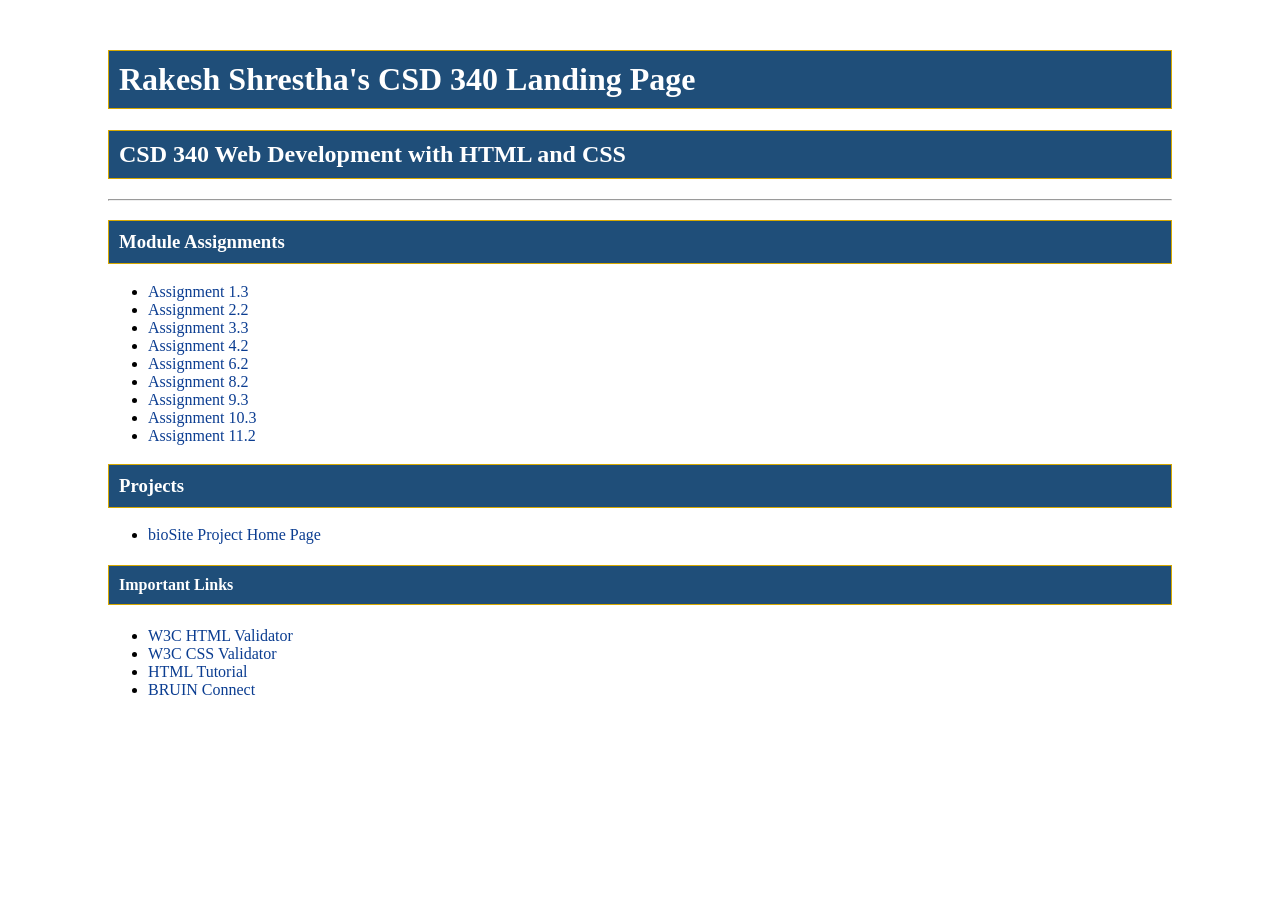
<file: index.html>
<!DOCTYPE html>
<html lang="en">
<head>
    <meta charset="UTF-8">
    <meta name="description" content="CSD 340 Landing Page">
    <meta name="keywords" content="HTML, CSS, GitHub Pages, Bellevue University">
    <meta name="author" content="Rakesh Shrestha">
    <meta name="viewport" content="width=device-width, initial-scale=1.0">
    <title>Rakesh Shrestha's CSD 340 Landing Page</title>
    <link rel="stylesheet" href="site.css">
</head>
<body>
    <div id="container">
        <h1>Rakesh Shrestha's CSD 340 Landing Page</h1>
        <h2>CSD 340 Web Development with HTML and CSS</h2>

        <hr>

        <h3>Module Assignments</h3>
        <ul>
            <li><a href="module-1/Shrestha_Mod1_3.html">Assignment 1.3</a></li>
            <li><a href="module-2/Shrestha_Mod2_2.html">Assignment 2.2</a></li>
            <li><a href="module-3/Shrestha_Mod3_3.html">Assignment 3.3</a></li>
            <li><a href="module-4/Shrestha_Mod4_2.html">Assignment 4.2</a></li>
            <li><a href="module-6/Shrestha_Mod6_2.html">Assignment 6.2</a></li>
            <li><a href="module-8/Shrestha_Mod8_2.html">Assignment 8.2</a></li>
            <li><a href="module-9/Shrestha_Mod9_3.html">Assignment 9.3</a></li>
            <li><a href="module-10/Shrestha_Mod10_3.html">Assignment 10.3</a></li>
            <li><a href="module-11/Shrestha_Mod11_2.html">Assignment 11.2</a></li>
        </ul>

        <h3>Projects</h3>
        <ul>
            <li><a href="https://rockyshrestha.github.io/bioSite/">bioSite Project Home Page</a></li>
        </ul>

        <h4>Important Links</h4>
        <ul>
            <li><a href="https://validator.w3.org/" target="_blank">W3C HTML Validator</a></li>
            <li><a href="http://jigsaw.w3.org/css-validator/" target="_blank">W3C CSS Validator</a></li>
            <li><a href="https://www.w3schools.com/html/" target="_blank">HTML Tutorial</a></li>
            <li><a href="https://bruinconnect.bellevue.edu/" target="_blank">BRUIN Connect</a></li>
        </ul>
    </div>
</body>
</html>
</file>
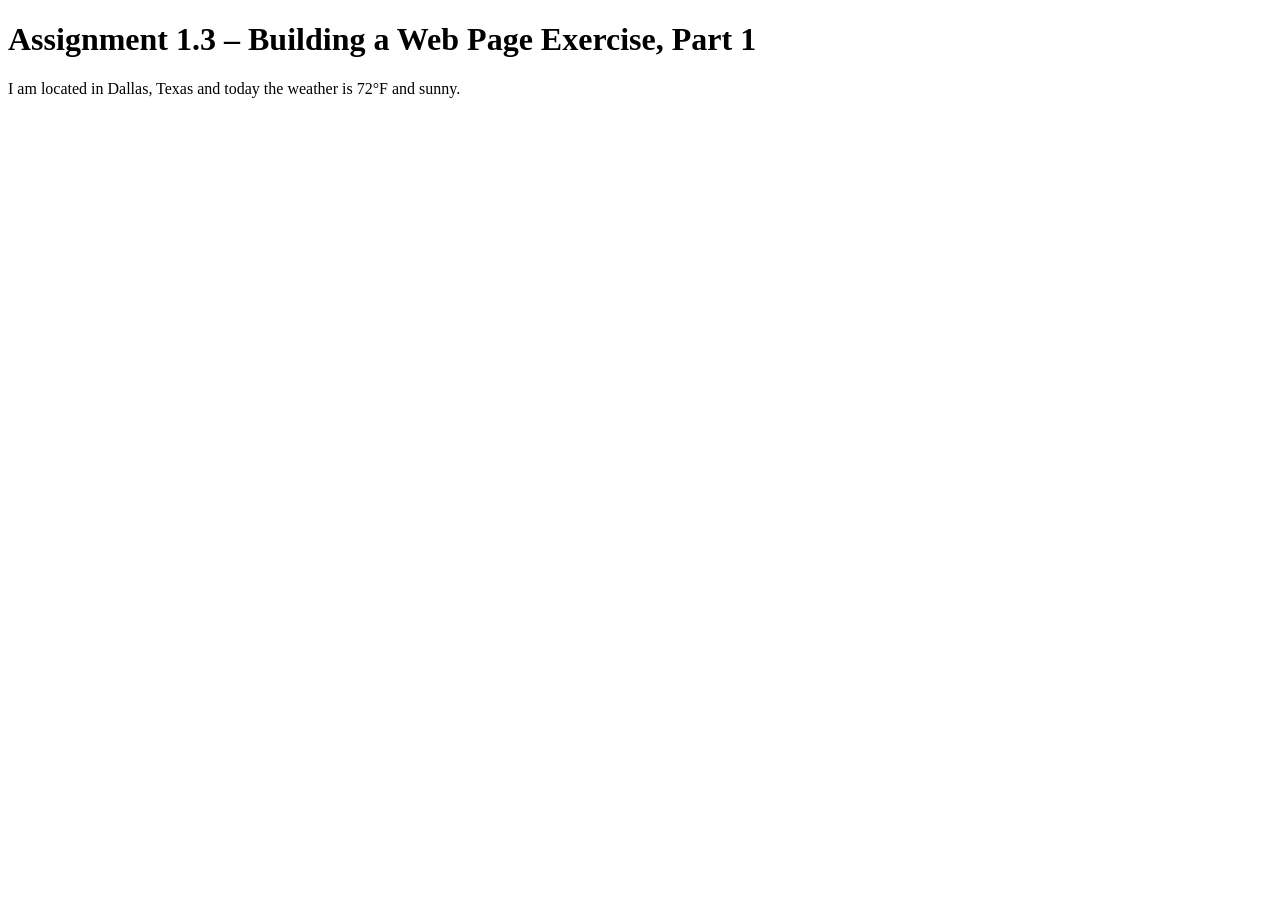
<file: module-1/Shrestha_Mod1_3.html>
<!DOCTYPE html>
<html lang="en">
<head>
    <title>CSD 340 Web Development with HTML and CSS</title>
</head>

<body>

    <h1>Assignment 1.3 – Building a Web Page Exercise, Part 1</h1>

    <p>I am located in Dallas, Texas and today the weather is 72&deg;F and sunny.</p>

</body>

</html>
</file>
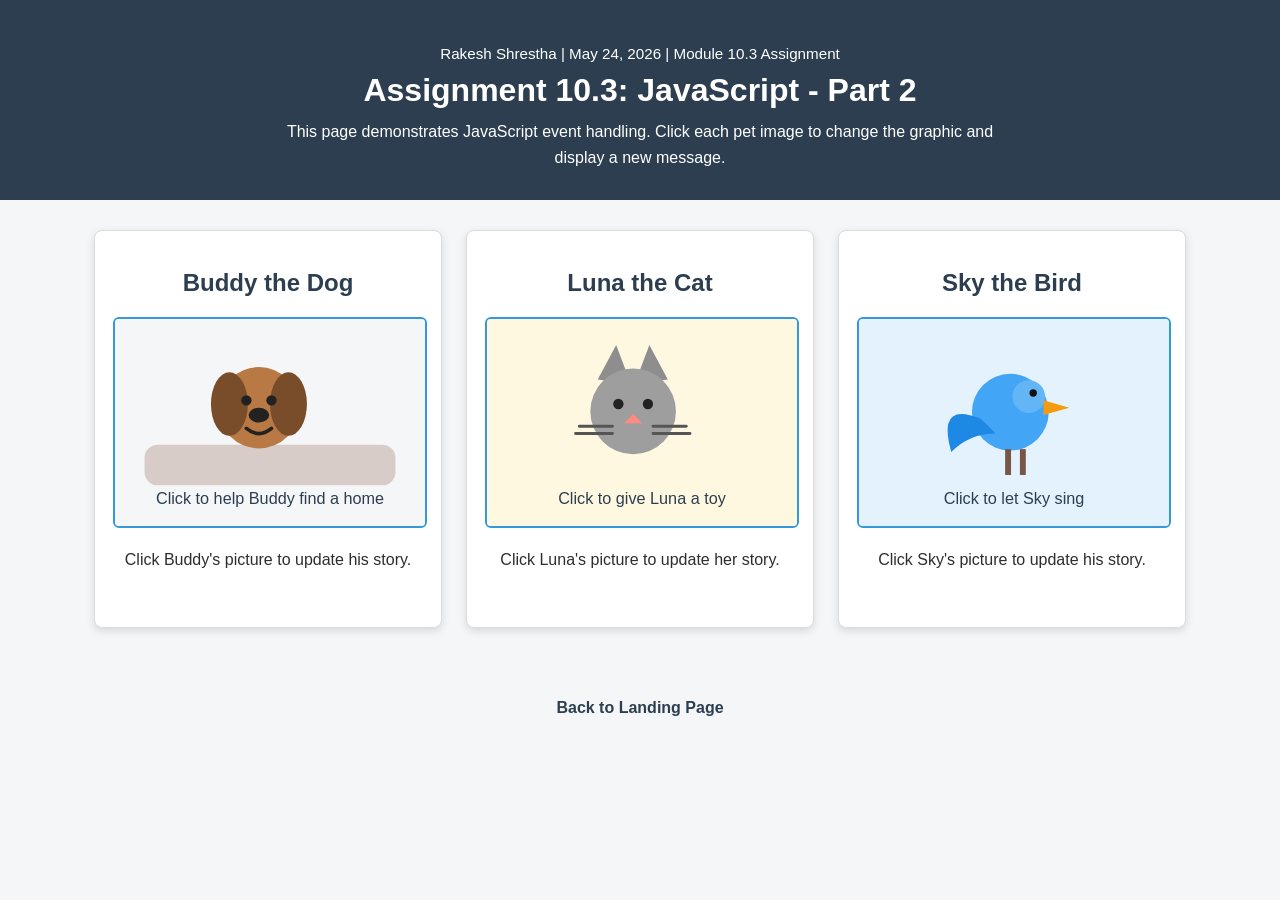
<file: module-10/Shrestha_Mod10_3.html>
<!DOCTYPE html>
<html lang="en">
<head>
    <meta charset="UTF-8">
    <meta name="viewport" content="width=device-width, initial-scale=1.0">
    <title>CSD 340 Web Development with HTML and CSS</title>
    <link rel="stylesheet" href="site.css">
    <script>
        function changePetImage(petName, imageFile, message) {
            var displayImage = document.getElementById(petName + "Image");
            var displayMessage = document.getElementById(petName + "Message");

            displayImage.src = imageFile;
            displayMessage.innerHTML = message;
        }
    </script>
</head>
<body>
    <header>
        <p class="student-info">Rakesh Shrestha | May 24, 2026 | Module 10.3 Assignment</p>
        <h1>Assignment 10.3: JavaScript - Part 2</h1>
        <p class="intro">
            This page demonstrates JavaScript event handling. Click each pet image to change
            the graphic and display a new message.
        </p>
    </header>

    <main>
        <section class="pet-card">
            <h2>Buddy the Dog</h2>
            <img id="dogImage"
                 src="images/dog_before.svg"
                 alt="Buddy the dog before being adopted"
                 onclick="changePetImage('dog', 'images/dog_after.svg', 'Buddy has been adopted and is ready for his new home!')">
            <p id="dogMessage">Click Buddy's picture to update his story.</p>
        </section>

        <section class="pet-card">
            <h2>Luna the Cat</h2>
            <img id="catImage"
                 src="images/cat_before.svg"
                 alt="Luna the cat before receiving a toy"
                 onclick="changePetImage('cat', 'images/cat_after.svg', 'Luna received a toy and is now relaxed and happy!')">
            <p id="catMessage">Click Luna's picture to update her story.</p>
        </section>

        <section class="pet-card">
            <h2>Sky the Bird</h2>
            <img id="birdImage"
                 src="images/bird_before.svg"
                 alt="Sky the bird before singing"
                 onclick="changePetImage('bird', 'images/bird_after.svg', 'Sky is singing because visitors are nearby!')">
            <p id="birdMessage">Click Sky's picture to update his story.</p>
        </section>
    </main>

    <footer>
        <p><a href="../index.html">Back to Landing Page</a></p>
    </footer>
</body>
</html>
</file>
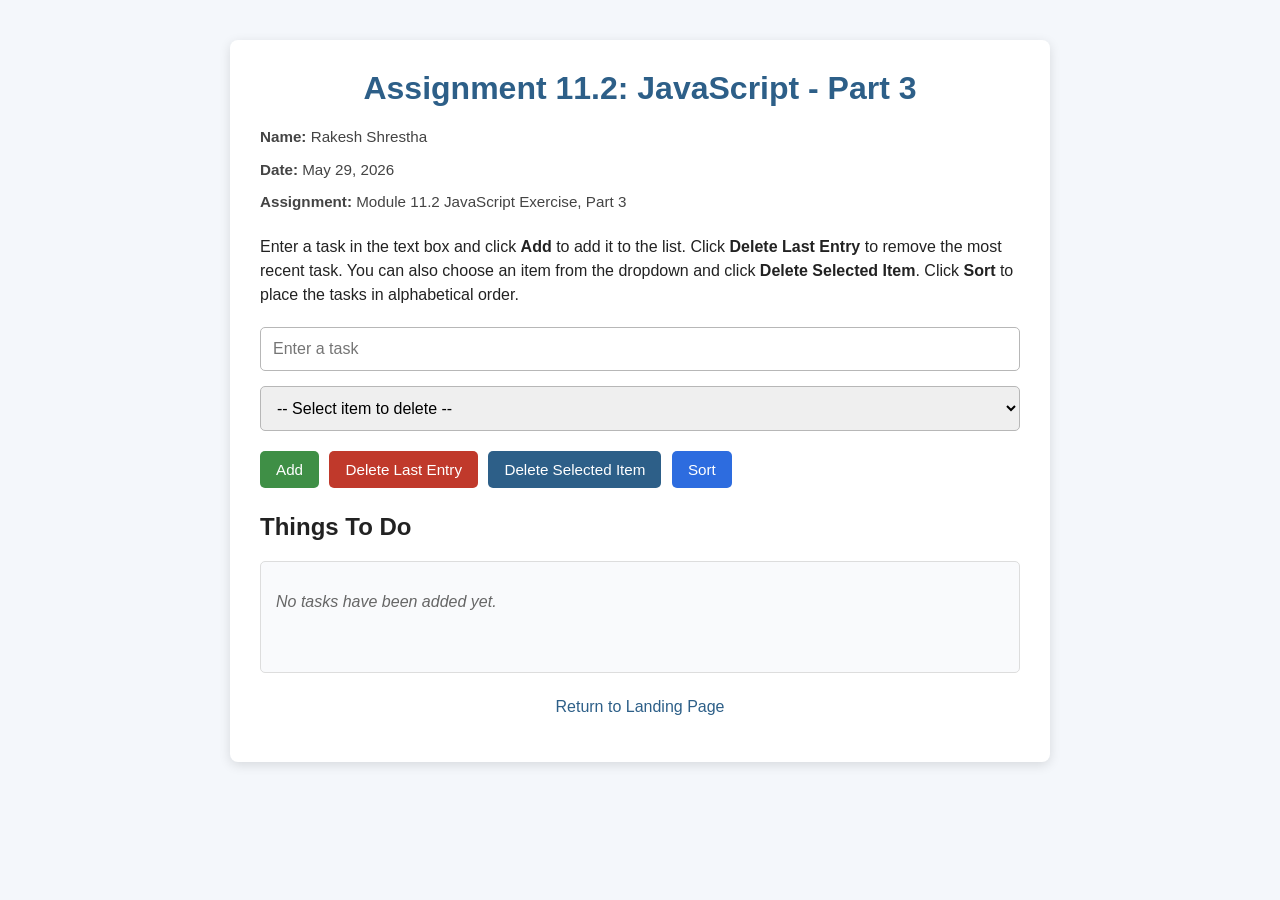
<file: module-11/Shrestha_Mod11_2.html>
<!DOCTYPE html>
<!--
    Name:        Rakesh Shrestha
    Date:        May 29, 2026
    Assignment:  Module 11.2 - JavaScript Exercise, Part 3
    Course:      CSD340-T301 Web Development with HTML and CSS

    Description:
    This page creates a simple To Do List using JavaScript arrays.
    The user can add a task, delete the last task, delete a selected task,
    sort the list, and view the current list on the page.
-->
<html lang="en">
<head>
    <meta charset="UTF-8">
    <meta name="viewport" content="width=device-width, initial-scale=1.0">
    <title>CSD 340 Web Development with HTML and CSS</title>

    <style>
        body {
            font-family: Arial, Helvetica, sans-serif;
            background-color: #f4f7fb;
            color: #222222;
            margin: 0;
            padding: 40px 20px;
        }

        .container {
            max-width: 760px;
            margin: 0 auto;
            background-color: #ffffff;
            padding: 30px;
            border-radius: 8px;
            box-shadow: 0 3px 12px rgba(0, 0, 0, 0.12);
        }

        h1 {
            color: #2d5f88;
            text-align: center;
            margin-top: 0;
        }

        .student-info {
            font-size: 0.95em;
            margin-bottom: 25px;
            color: #444444;
        }

        .instructions {
            line-height: 1.5;
            margin-bottom: 20px;
        }

        input[type="text"], select {
            width: 100%;
            padding: 12px;
            margin-bottom: 15px;
            border: 1px solid #b7b7b7;
            border-radius: 5px;
            font-size: 1em;
            box-sizing: border-box;
        }

        .button-row {
            margin-bottom: 20px;
        }

        button {
            padding: 10px 16px;
            margin: 5px 6px 5px 0;
            border: none;
            border-radius: 5px;
            color: white;
            font-size: 0.95em;
            cursor: pointer;
        }

        #addButton {
            background-color: #3f8f46;
        }

        #deleteButton {
            background-color: #c0392b;
        }

        #deleteSelectedButton {
            background-color: #2d5f88;
        }

        #sortButton {
            background-color: #2d6cdf;
        }

        button:hover {
            opacity: 0.85;
        }

        #display {
            background-color: #f9fafc;
            border: 1px solid #dddddd;
            padding: 15px;
            min-height: 80px;
            border-radius: 5px;
        }

        ol {
            margin-top: 10px;
        }

        .empty-message {
            color: #666666;
            font-style: italic;
        }

        footer {
            text-align: center;
            margin-top: 25px;
        }

        footer a {
            color: #2d5f88;
            text-decoration: none;
        }

        footer a:hover {
            text-decoration: underline;
        }
    </style>
</head>

<body>
    <div class="container">
        <h1>Assignment 11.2: JavaScript - Part 3</h1>

        <div class="student-info">
            <p><strong>Name:</strong> Rakesh Shrestha</p>
            <p><strong>Date:</strong> May 29, 2026</p>
            <p><strong>Assignment:</strong> Module 11.2 JavaScript Exercise, Part 3</p>
        </div>

        <p class="instructions">
            Enter a task in the text box and click <strong>Add</strong> to add it to the list.
            Click <strong>Delete Last Entry</strong> to remove the most recent task.
            You can also choose an item from the dropdown and click <strong>Delete Selected Item</strong>.
            Click <strong>Sort</strong> to place the tasks in alphabetical order.
        </p>

        <input type="text" id="taskInput" placeholder="Enter a task">

        <select id="taskSelect">
            <option value="">-- Select item to delete --</option>
        </select>

        <div class="button-row">
            <button id="addButton" onclick="addTask()">Add</button>
            <button id="deleteButton" onclick="deleteLastEntry()">Delete Last Entry</button>
            <button id="deleteSelectedButton" onclick="deleteSelectedItem()">Delete Selected Item</button>
            <button id="sortButton" onclick="sortTasks()">Sort</button>
        </div>

        <h2>Things To Do</h2>
        <div id="display">
            <p class="empty-message">No tasks have been added yet.</p>
        </div>

        <footer>
            <p><a href="../index.html">Return to Landing Page</a></p>
        </footer>
    </div>

    <script>
        // This array stores the user's to-do list items.
        var tasks = [];

        // Adds the text box value to the array.
        function addTask() {
            var taskInput = document.getElementById("taskInput");
            var task = taskInput.value.trim();

            if (task === "") {
                alert("Please enter a task before clicking Add.");
                return;
            }

            tasks.push(task);
            alert("Added: " + task);

            taskInput.value = "";
            displayTasks();
            updateSelectList();
        }

        // Deletes the last item in the array.
        function deleteLastEntry() {
            if (tasks.length === 0) {
                alert("There are no tasks to delete.");
                return;
            }

            var deletedTask = tasks.pop();
            alert("Deleted: " + deletedTask);

            displayTasks();
            updateSelectList();
        }

        // Deletes the item selected from the dropdown list.
        function deleteSelectedItem() {
            var taskSelect = document.getElementById("taskSelect");
            var selectedIndex = taskSelect.value;

            if (selectedIndex === "") {
                alert("Please select a task to delete.");
                return;
            }

            var deletedTask = tasks[selectedIndex];
            tasks.splice(selectedIndex, 1);

            alert("Deleted: " + deletedTask);

            displayTasks();
            updateSelectList();
        }

        // Sorts the array in alphabetical order.
        function sortTasks() {
            if (tasks.length === 0) {
                alert("There are no tasks to sort.");
                return;
            }

            tasks.sort();
            alert("The list has been sorted.");

            displayTasks();
            updateSelectList();
        }

        // Displays all items currently stored in the array.
        function displayTasks() {
            var display = document.getElementById("display");
            var output = "";

            if (tasks.length === 0) {
                display.innerHTML = '<p class="empty-message">No tasks have been added yet.</p>';
                return;
            }

            output += "<ol>";

            for (var i = 0; i < tasks.length; i++) {
                output += "<li>" + tasks[i] + "</li>";
            }

            output += "</ol>";
            display.innerHTML = output;
        }

        // Updates the dropdown list so the user can delete a selected item.
        function updateSelectList() {
            var taskSelect = document.getElementById("taskSelect");
            taskSelect.innerHTML = '<option value="">-- Select item to delete --</option>';

            for (var i = 0; i < tasks.length; i++) {
                taskSelect.innerHTML += '<option value="' + i + '">' + tasks[i] + '</option>';
            }
        }
    </script>
</body>
</html>
</file>
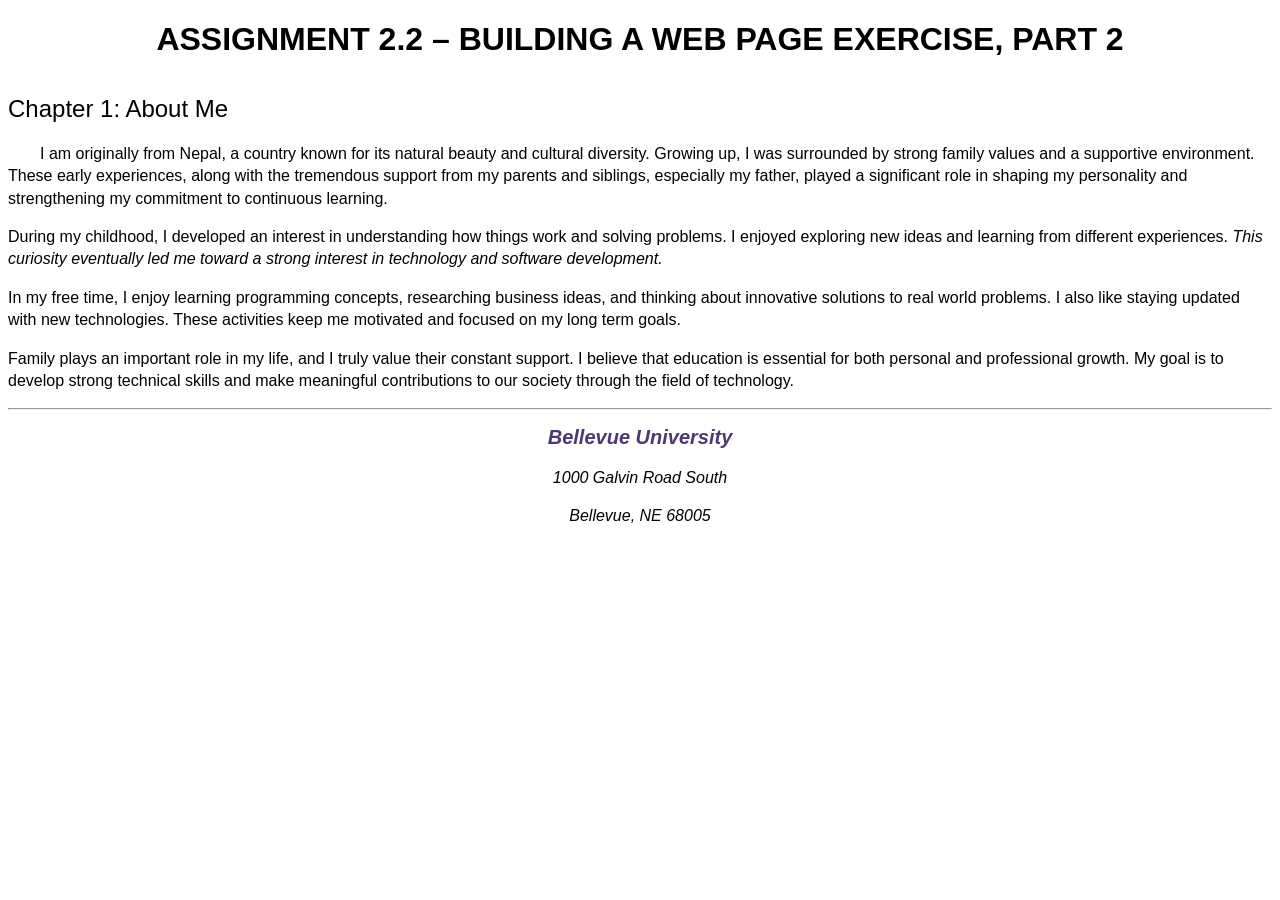
<file: module-2/Shrestha_Mod2_2.html>
<!DOCTYPE html>
<html lang="en">
<head>
    <!-- Required Meta Tags (based on pages 191–192) -->
    <meta charset="UTF-8">
    <meta name="description" content="Introduction page for CSD 340 Module 2 assignment">
    <meta name="keywords" content="HTML, CSS, Bellevue University, student introduction">
    <meta name="author" content="Rakesh Shrestha">

    <!-- Link to CSS -->
    <link rel="stylesheet" href="Shrestha_Mod2_2.css">

    <!-- Title -->
    <title>CSD 340 Development with HTML and CSS</title>
</head>

<body>
    <div id="container">

        <h1>Assignment 2.2 – Building a Web Page Exercise, Part 2</h1>

        <h2>Chapter 1: About Me</h2>

        <!-- Paragraph 1 (with intro class) -->
        <p class="intro">
            I am originally from Nepal, a country known for its natural beauty and cultural diversity. Growing up, I was surrounded by strong family values and a supportive environment. These early experiences, along with the tremendous support from my parents and siblings, especially my father, played a significant role in shaping my personality and strengthening my commitment to continuous learning.
        </p>

        <!-- Paragraph 2 (with sentence span) -->
        <p>
            During my childhood, I developed an interest in understanding how things work and solving problems. I enjoyed exploring new ideas and learning from different experiences.
            <span class="sentence">This curiosity eventually led me toward a strong interest in technology and software development.</span>
        </p>

        <!-- Paragraph 3 -->
        <p>
            In my free time, I enjoy learning programming concepts, researching business ideas, and thinking about innovative solutions to real world problems. I also like staying updated with new technologies. These activities keep me motivated and focused on my long term goals.
        </p>

        <!-- Paragraph 4 -->
        <p>
            Family plays an important role in my life, and I truly value their constant support. I believe that education is essential for both personal and professional growth. My goal is to develop strong technical skills and make meaningful contributions to our society through the field of technology.
        </p>

        <!-- Horizontal Line -->
        <hr />

        <!-- Address Section -->
        <address>
            <p>
                <a href="https://www.bellevue.edu" target="_blank">
                    Bellevue University
                </a>
            </p>
            <p>1000 Galvin Road South</p>
            <p>Bellevue, NE 68005</p>
        </address>

    </div>
</body>
</html>
</file>
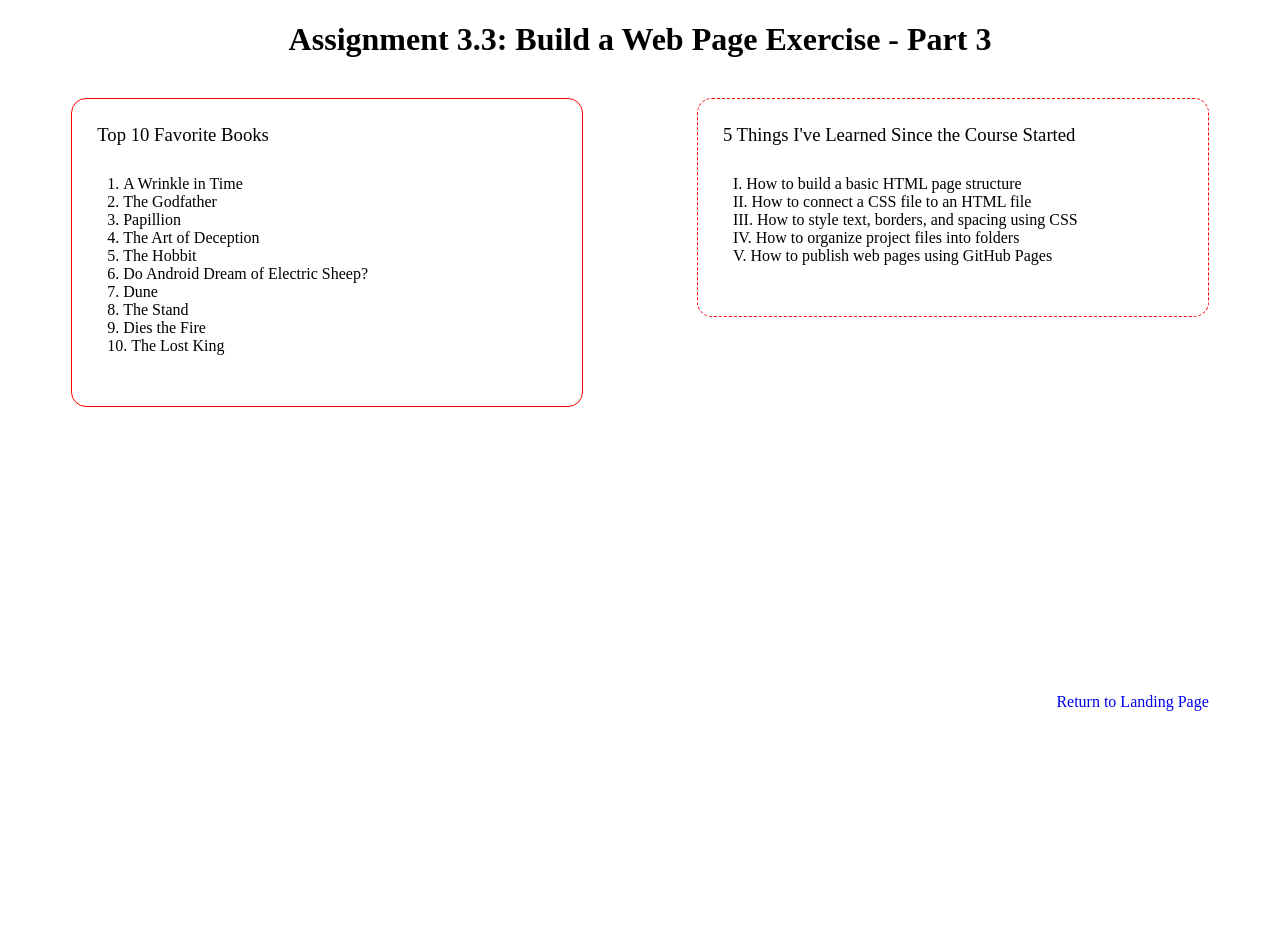
<file: module-3/Shrestha_Mod3_3.html>
<!DOCTYPE html>
<html lang="en">
<head>
    <!--
        Name: Rakesh Shrestha
        Assignment: Module 3.3
    -->
    <meta charset="UTF-8">
    <meta name="description" content="Assignment 3.3 Build a Web Page Exercise Part 3">
    <meta name="keywords" content="HTML, CSS, Bellevue University, CSD 340">
    <meta name="author" content="Rakesh Shrestha">
    <meta name="viewport" content="width=device-width, initial-scale=1.0">
    <title>CSD 340 Web Development with HTML and CSS</title>
    <link rel="stylesheet" href="Shrestha_Mod3_3.css">
</head>
<body>
    <div id="container">
        <h1>Assignment 3.3: Build a Web Page Exercise - Part 3</h1>

       <div id="left-div">
	       <div class="box">
	           <h3>Top 10 Favorite Books</h3>
	           <ol>
	               <li>A Wrinkle in Time</li>
	               <li>The Godfather</li>
	               <li>Papillion</li>
	               <li>The Art of Deception</li>
	               <li>The Hobbit</li>
	               <li>Do Android Dream of Electric Sheep?</li>
	               <li>Dune</li>
	               <li>The Stand</li>
	               <li>Dies the Fire</li>
	               <li>The Lost King</li>
	           </ol>
	       </div>
	   </div>

	   <div id="right-div">
	       <div class="box dashed">
	           <h3>5 Things I've Learned Since the Course Started</h3>
	           <ul>
			       <li>How to build a basic HTML page structure</li>
			       <li>How to connect a CSS file to an HTML file</li>
			       <li>How to style text, borders, and spacing using CSS</li>
			       <li>How to organize project files into folders</li>
			       <li>How to publish web pages using GitHub Pages</li>
			   </ul>
	       </div>
	   </div>

	   <div id="bottom-div">
	       <a href="../index.html">Return to Landing Page</a>
       </div>

    </div>
</body>
</html>
</file>
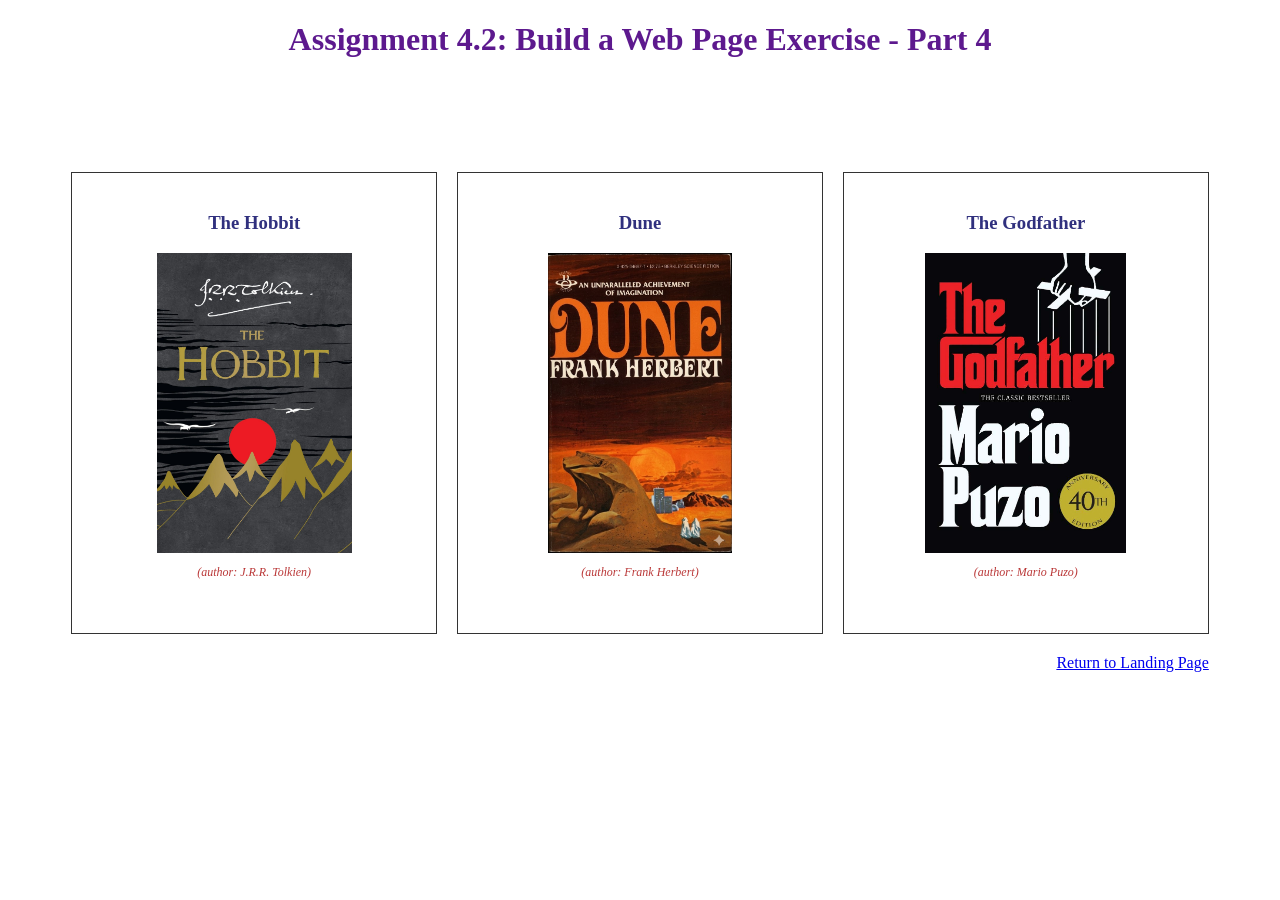
<file: module-4/Shrestha_Mod4_2.html>
<!DOCTYPE html>
<html lang="en">
<head>
    <!--
        Name: Rakesh Shrestha
        Assignment: Module 4.2
    -->
    <meta charset="UTF-8">
    <meta name="description" content="Assignment 4.2 Build a Web Page Exercise - Part 4">
    <meta name="keywords" content="HTML, CSS, Bellevue University, CSD 340">
    <meta name="author" content="Rakesh Shrestha">
    <meta name="viewport" content="width=device-width, initial-scale=1.0">
    <title>CSD 340 Web Development with HTML and CSS</title>
    <link rel="stylesheet" href="Shrestha_Mod4_2.css">
</head>
<body>
    <div id="container">
        <h1>Assignment 4.2: Build a Web Page Exercise - Part 4</h1>

        <div id="image-gallery">
            <div class="gallery-item">
                <h3>The Hobbit</h3>
                <figure>
                    <img src="images/hobbit.jpg" alt="The Hobbit book cover">
                    <figcaption>(author: J.R.R. Tolkien)</figcaption>
                </figure>
            </div>

            <div class="gallery-item">
                <h3>Dune</h3>
                <figure>
                    <img src="images/dune.jpg" alt="Dune book cover">
                    <figcaption>(author: Frank Herbert)</figcaption>
                </figure>
            </div>

            <div class="gallery-item">
                <h3>The Godfather</h3>
                <figure>
                    <img src="images/godfather.jpg" alt="The Godfather book cover">
                    <figcaption>(author: Mario Puzo)</figcaption>
                </figure>
            </div>
        </div>

        <div id="bottom-div">
            <a href="../index.html">Return to Landing Page</a>
        </div>
    </div>
</body>
</html>
</file>
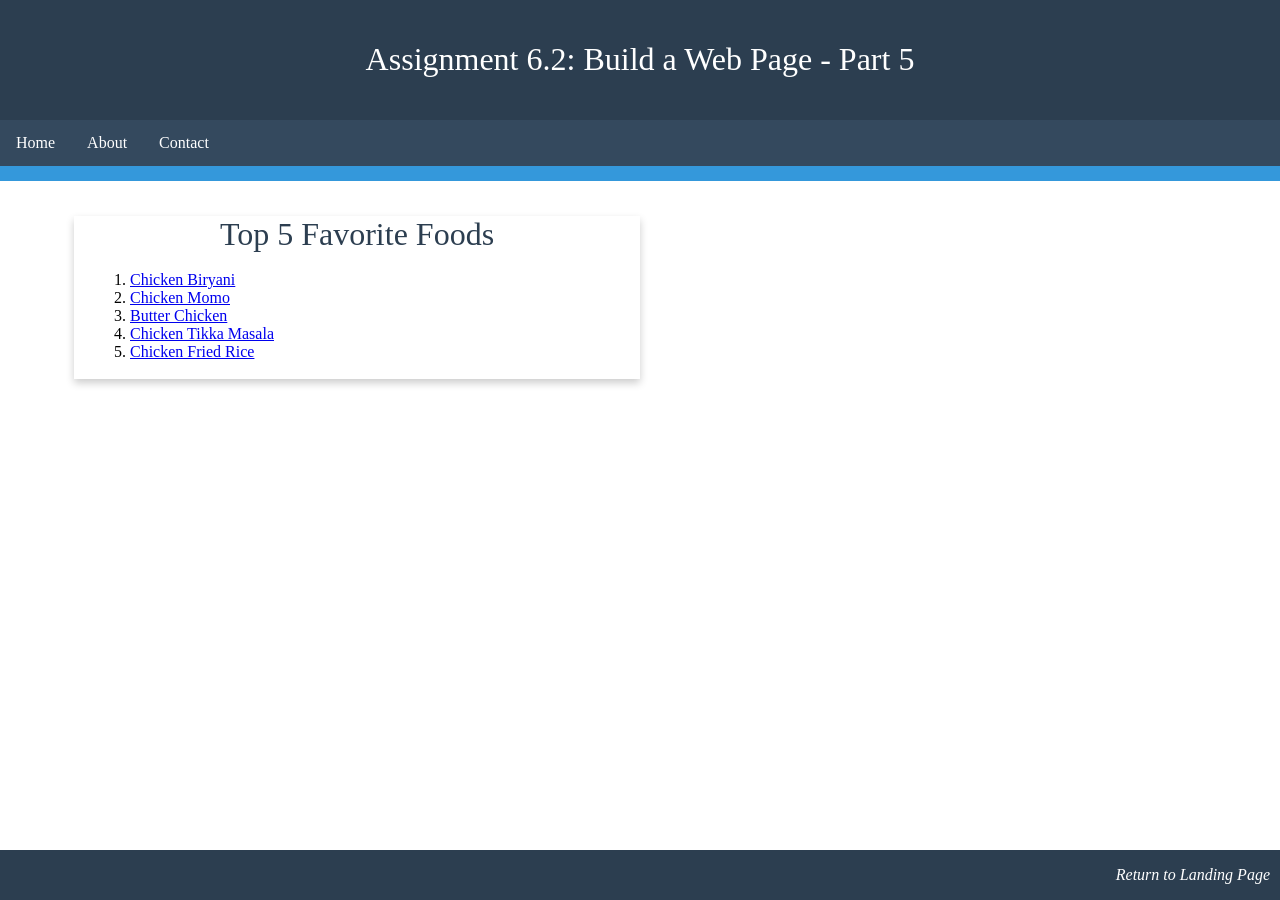
<file: module-6/Shrestha_Mod6_2.html>
<!DOCTYPE html>
<html lang="en">
<head>
    <!--
        Name: Rakesh Shrestha
        Assignment: Module 6.2
    -->
    <meta charset="UTF-8">
    <meta name="description" content="Assignment 6.2 Build a Web Page Exercise - Part 5">
    <meta name="keywords" content="HTML, CSS, Bellevue University, CSD 340">
    <meta name="author" content="Rakesh Shrestha">
    <meta name="viewport" content="width=device-width, initial-scale=1.0">

    <title>CSD 340 Web Development with HTML and CSS</title>
    <link rel="stylesheet" type="text/css" href="Shrestha_Mod6_2.css">

</head>

<body>
    <header>
        <h1>Assignment 6.2: Build a Web Page - Part 5</h1>
    </header>

    <div id="navbar">
        <a href="#">Home</a>
        <a href="#">About</a>
        <a href="#">Contact</a>
    </div>

    <div id="container">
        <div class="card">
            <div class="card-title">
                Top 5 Favorite Foods
            </div>

            <div class="card-content">
                <ol>
                    <li><a href="https://www.indianhealthyrecipes.com/chicken-biryani-recipe/" target="_blank" rel="noopener">Chicken Biryani</a></li>

                    <li><a href="https://myfoodstory.com/momos-recipe/" target="_blank" rel="noopener">Chicken Momo</a></li>

                    <li><a href="https://www.indianhealthyrecipes.com/butter-chicken/" target="_blank" rel="noopener">Butter Chicken</a></li>

                    <li><a href="https://www.indianhealthyrecipes.com/chicken-tikka-masala/" target="_blank" rel="noopener">Chicken Tikka Masala</a></li>

                    <li><a href="https://www.recipetineats.com/chicken-fried-rice/" target="_blank" rel="noopener">Chicken Fried Rice</a></li>
                </ol>
            </div>
        </div>
    </div>

    <footer>
        <p><a href="../index.html">Return to Landing Page</a></p>
    </footer>
</body>
</html>
</file>
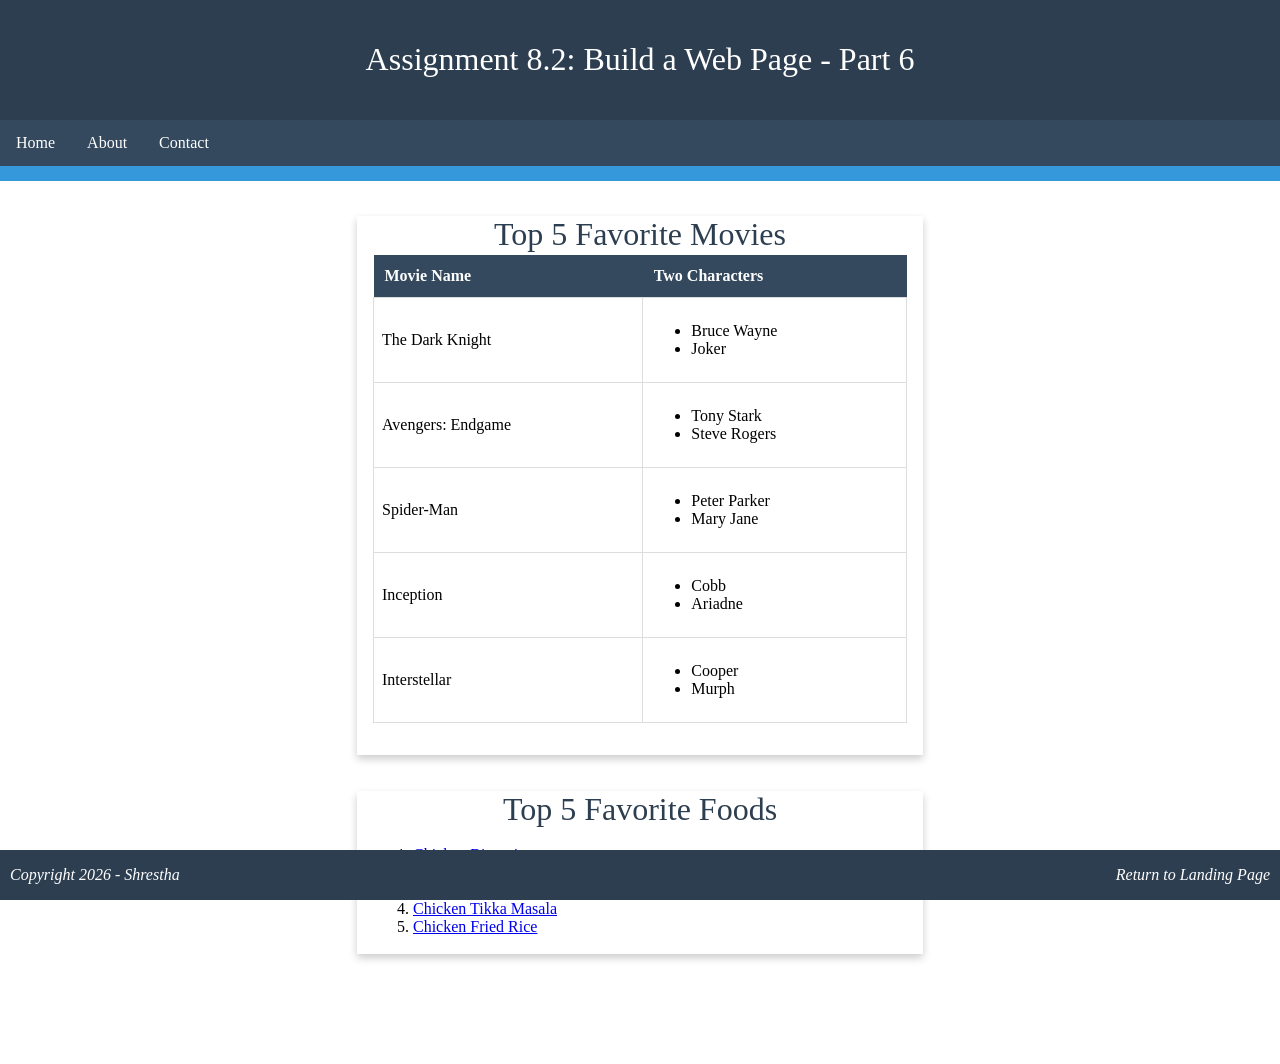
<file: module-8/Shrestha_Mod8_2.html>
<!DOCTYPE html>
<html lang="en">
<head>
    <!--
        Name: Rakesh Shrestha
        Assignment: Module 8.2
    -->
    <meta charset="UTF-8">
    <meta name="description" content="Assignment 8.2 Build a Web Page Exercise - Part 6">
    <meta name="keywords" content="HTML, CSS, Bellevue University, CSD 340">
    <meta name="author" content="Rakesh Shrestha">
    <meta name="viewport" content="width=device-width, initial-scale=1.0">

    <title>CSD 340 Web Development with HTML and CSS</title>
    <link rel="stylesheet" type="text/css" href="Shrestha_Mod8_2.css">

</head>

<body>
    <header>
	    <h1>Assignment 8.2: Build a Web Page - Part 6</h1>
	</header>

	<div id="navbar">
	    <a href="#">Home</a>
	    <a href="#">About</a>
	    <a href="#">Contact</a>
	</div>


    <div id="container">

    	<div class="card">
				<div class="card-title">
					Top 5 Favorite Movies
				</div>

				<div class="card-content">
					<table id="movies">
						<tr>
							<th> Movie Name</th>
							<th> Two Characters</th>
						</tr>
						<tr>
							<td>The Dark Knight</td>
							<td>
								<ul>
									<li>Bruce Wayne</li>
									<li>Joker</li>
								</ul>
							</td>
						</tr>
						<tr>
							<td>Avengers: Endgame</td>
							<td>
								<ul>
									<li>Tony Stark</li>
									<li>Steve Rogers</li>
								</ul>
							</td>
						</tr>
						<tr>
							<td>Spider-Man</td>
							<td>
								<ul>
									<li>Peter Parker</li>
									<li>Mary Jane</li>
								</ul>
							</td>
						</tr>
						<tr>
							<td>Inception</td>
							<td>
								<ul>
									<li>Cobb</li>
									<li>Ariadne</li>
								</ul>
							</td>
						</tr>
						<tr>
							<td>Interstellar</td>
							<td>
								<ul>
									<li>Cooper</li>
									<li>Murph</li>
								</ul>
							</td>
						</tr>
					</table>
				</div>
			</div>

		<br><br>

        <div class="card">
            <div class="card-title">
                Top 5 Favorite Foods
            </div>

            <div class="card-content">
                <ol>
                    <li><a href="https://www.indianhealthyrecipes.com/chicken-biryani-recipe/" target="_blank" rel="noopener">Chicken Biryani</a></li>

                    <li><a href="https://myfoodstory.com/momos-recipe/" target="_blank" rel="noopener">Chicken Momo</a></li>

                    <li><a href="https://www.indianhealthyrecipes.com/butter-chicken/" target="_blank" rel="noopener">Butter Chicken</a></li>

                    <li><a href="https://www.indianhealthyrecipes.com/chicken-tikka-masala/" target="_blank" rel="noopener">Chicken Tikka Masala</a></li>

                    <li><a href="https://www.recipetineats.com/chicken-fried-rice/" target="_blank" rel="noopener">Chicken Fried Rice</a></li>
                </ol>
            </div>
        </div>
     </div>

     <footer>
	     <p class="copyright">
	         Copyright 2026 - Shrestha
	     </p>

	     <p class="return-home">
	         <a href="../index.html">Return to Landing Page</a>
	     </p>
	 </footer>
</body>
</html>
</file>
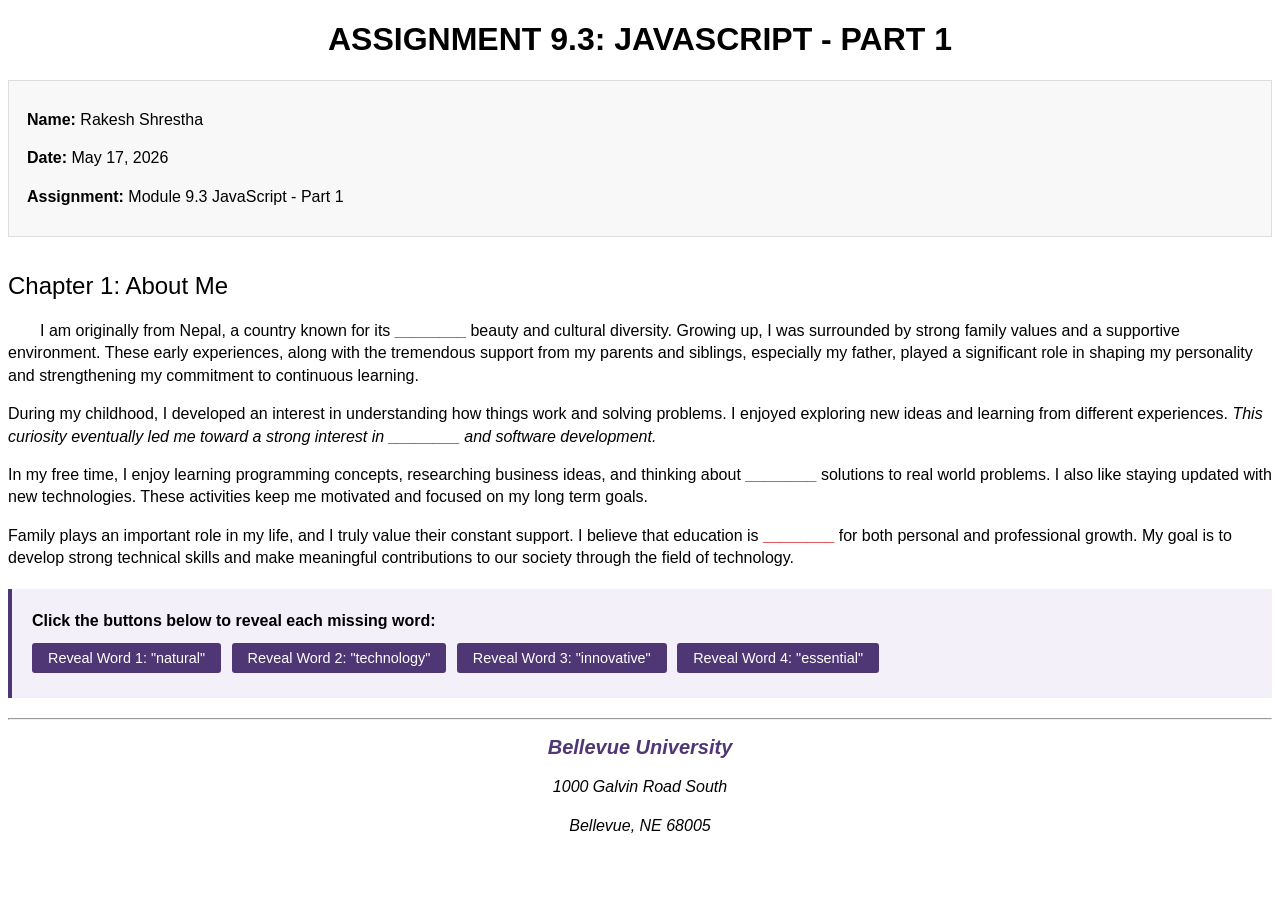
<file: module-9/Shrestha_Mod9_3.html>
<!DOCTYPE html>
<html lang="en">
<head>
    <!-- Required Meta Tags -->
    <meta charset="UTF-8">
    <meta name="description" content="JavaScript Exercise Part 1 for CSD 340 Module 9 assignment">
    <meta name="keywords" content="HTML, CSS, JavaScript, Bellevue University, student introduction">
    <meta name="author" content="Rakesh Shrestha">

    <!-- Link to CSS (same stylesheet as Module 2) -->
    <link rel="stylesheet" href="../module-2/Shrestha_Mod2_2.css">

    <!-- Title -->
    <title>CSD 340 Web Development with HTML and CSS</title>

    <style>
        /* Additional styles for the JavaScript button sections */
        .word-controls {
            margin: 20px 0;
            padding: 15px 20px;
            background-color: #f4f0f9;
            border-left: 4px solid #4F3674;
        }

        .word-controls p {
            margin: 6px 0;
            font-style: normal;
            text-indent: 0;
        }

        button {
            margin: 4px 6px 4px 0;
            padding: 7px 16px;
            background-color: #4F3674;
            color: #fff;
            border: none;
            border-radius: 3px;
            font-size: 0.9em;
            cursor: pointer;
        }

        button:hover {
            background-color: #D6A800;
            color: #222;
        }

        span.blank {
            font-weight: bold;
            color: #cc0000;
        }

        .student-info {
		    background-color: #f8f8f8;
		    border: 1px solid #ddd;
		    padding: 12px 18px;
		    margin-bottom: 20px;
        }
    </style>
</head>

<body>
    <div id="container">

        <h1>Assignment 9.3: JavaScript - Part 1</h1>

        <div class="student-info">
		    <p><strong>Name:</strong> Rakesh Shrestha</p>
		    <p><strong>Date:</strong> May 17, 2026</p>
		    <p><strong>Assignment:</strong> Module 9.3 JavaScript - Part 1</p>
		</div>

        <h2>Chapter 1: About Me</h2>

        <!-- Paragraph 1 (with intro class) -->
        <p class="intro">
            I am originally from Nepal, a country known for its
            <span id="word1" class="blank">________</span>
            beauty and cultural diversity. Growing up, I was surrounded by strong family values and a supportive environment. These early experiences, along with the tremendous support from my parents and siblings, especially my father, played a significant role in shaping my personality and strengthening my commitment to continuous learning.
        </p>

        <!-- Paragraph 2 (with sentence span) -->
        <p>
            During my childhood, I developed an interest in understanding how things work and solving problems. I enjoyed exploring new ideas and learning from different experiences.
            <span class="sentence">This curiosity eventually led me toward a strong interest in
            <span id="word2" class="blank">________</span>
            and software development.</span>
        </p>

        <!-- Paragraph 3 -->
        <p>
            In my free time, I enjoy learning programming concepts, researching business ideas, and thinking about
            <span id="word3" class="blank">________</span>
            solutions to real world problems. I also like staying updated with new technologies. These activities keep me motivated and focused on my long term goals.
        </p>

        <!-- Paragraph 4 -->
        <p>
            Family plays an important role in my life, and I truly value their constant support. I believe that education is
            <span id="word4" class="blank">________</span>
            for both personal and professional growth. My goal is to develop strong technical skills and make meaningful contributions to our society through the field of technology.
        </p>

        <!-- JavaScript Button Controls -->
        <div class="word-controls">
            <p><strong>Click the buttons below to reveal each missing word:</strong></p>
            <p>
                <button onclick="fillWord1()">Reveal Word 1: "natural"</button>
                <button onclick="fillWord2()">Reveal Word 2: "technology"</button>
                <button onclick="fillWord3()">Reveal Word 3: "innovative"</button>
                <button onclick="fillWord4()">Reveal Word 4: "essential"</button>
            </p>
        </div>

        <!-- Horizontal Line -->
        <hr />

        <!-- Address Section -->
        <address>
            <p>
                <a href="https://www.bellevue.edu" target="_blank">
                    Bellevue University
                </a>
            </p>
            <p>1000 Galvin Road South</p>
            <p>Bellevue, NE 68005</p>
        </address>

    </div><!-- end #container -->

    <script>
        // Four JavaScript variables holding the string values for each span tag
        var word1 = "natural";
        var word2 = "technology";
        var word3 = "innovative";
        var word4 = "essential";

        // Four functions — one per button — that replace the underscores with the variable value
        function fillWord1() {
            document.getElementById("word1").innerHTML = word1;
        }

        function fillWord2() {
            document.getElementById("word2").innerHTML = word2;
        }

        function fillWord3() {
            document.getElementById("word3").innerHTML = word3;
        }

        function fillWord4() {
            document.getElementById("word4").innerHTML = word4;
        }
    </script>

</body>
</html>
</file>
<file: site.css>
/* 
    Name: Rakesh Shrestha
    Date: 04/05/2026
    Assignment: Module 3.2
*/

#container {
    margin-top: 50px;
    margin-left: 100px;
    margin-right: 100px;
}

h1, h2, h3, h4 {
    background-color: #1f4e79;
    color: #ffffff;
    border: 1px solid #D6A800;
    padding: 10px;
}

a {
    color: #0b3d91;
    text-decoration: none;
}

a:visited {
    color: #5a2d82;
}

a:hover {
    color: #D6A800;
    text-decoration: underline;
}

a:active {
    color: #D6A800;
}
</file>
<file: module-10/site.css>
body {
    font-family: Arial, Verdana, sans-serif;
    background-color: #f4f6f7;
    color: #2d2d2d;
    margin: 0;
}

header {
    background-color: #2c3e50;
    color: white;
    text-align: center;
    padding: 30px 20px;
}

.student-info {
    font-size: 0.95em;
    margin-bottom: 10px;
}

h1 {
    margin: 10px 0;
}

.intro {
    max-width: 750px;
    margin: 0 auto;
    line-height: 1.6;
}

main {
    max-width: 1100px;
    margin: 30px auto;
    display: flex;
    gap: 24px;
    justify-content: center;
    flex-wrap: wrap;
    padding: 0 20px;
}

.pet-card {
    background-color: white;
    border: 1px solid #dcdcdc;
    border-radius: 8px;
    width: 310px;
    padding: 18px;
    text-align: center;
    box-shadow: 0 3px 8px rgba(0, 0, 0, 0.12);
}

.pet-card h2 {
    color: #2c3e50;
}

.pet-card img {
    width: 100%;
    height: auto;
    border-radius: 6px;
    cursor: pointer;
    border: 2px solid #3498db;
}

.pet-card img:hover {
    opacity: 0.85;
}

.pet-card p {
    min-height: 45px;
    line-height: 1.5;
}

footer {
    text-align: center;
    padding: 25px;
}

footer a {
    color: #2c3e50;
    text-decoration: none;
    font-weight: bold;
}

footer a:hover {
    text-decoration: underline;
}
</file>
<file: module-2/Shrestha_Mod2_2.css>
html, body {
    font-size: 16px;
    font-family: Arial, sans-serif;
}

p {
    font-weight: 400;
    line-height: 1.4em;
}

h1 {
    font-weight: 700;
    text-transform: uppercase;
    text-align: center;
}

h2 {
    font-weight: 500;
    text-align: left;
    padding-top: 15px;
}

address {
    text-align: center;
}

a {
    font-weight: bold;
    font-size: 1.25em;
    color: #4F3674;
    text-decoration: none;
}

a:visited {
    color: #6A4E8A;
}

a:hover {
    text-decoration: underline;
    background-color: #D6A800;
}

.sentence {
    font-style: italic;
}

.intro {
    text-indent: 2em;
}
</file>
<file: module-3/Shrestha_Mod3_3.css>
/* 
    Name: Rakesh Shrestha
    Assignment: Module 3.3
*/


body {
    font-family: Georgia, "Times New Roman", serif;
    min-height: 100vh;
}

#container {
    width: 90%;
    margin: 0 auto;
}

h1 {
    text-align: center;
    margin-bottom: 40px;
}

#left-div {
    width: 45%;
    float: left;
}

#right-div {
    width: 45%;
    float: right;
}

#bottom-div {
    width: 100%;
    clear: both;
    text-align: right;
    margin-top: 635px;
    margin-bottom: 20px;
    padding-right: 10px;
}



h3 {
    font-weight: 500;
    margin-top: 0;
}

ol,
ul {
    font-weight: 300;
    padding: 10px;
    list-style-position: inside;
    margin-top: 15px;
}

.box {
    border: 1px solid red;
    border-radius: 15px;
    padding: 25px;
}

.dashed {
    border: 1px dashed red;
}

ul {
    list-style-type: upper-roman;
}

a {
    text-decoration: none;
}

a:hover {
    text-decoration: underline;
}
</file>
<file: module-4/Shrestha_Mod4_2.css>
#container {
    width: 90%;
    margin: 0 auto;
}

h1 {
    text-align: center;
    color: rgba(75, 0, 130, 0.9);
}

#image-gallery {
    display: grid;
    grid-template-columns: repeat(3, 1fr);
    gap: 20px;
    margin-top: 10%;
}

.gallery-item {
    border: 1px solid rgba(0, 0, 0, 0.8);
    padding: 20px;
    min-height: 420px;
}

h3 {
    text-align: center;
    color: rgba(25, 25, 112, 0.9);
}

figure {
    text-align: center;
}

img {
    width: 100%;
    max-width: 220px;
    height: 300px;
    object-fit: contain;
}

figcaption {
    font-style: italic;
    font-size: 0.75em;
    color: rgba(178, 34, 34, 0.9);
    margin-top: 8px;
}

#bottom-div {
    width: 100%;
    margin-top: 20px;
    margin-bottom: 20px;
    text-align: right;
}
</file>
<file: module-6/Shrestha_Mod6_2.css>
header {
    background-color: #2c3e50;
    color: white;
    padding: 20px;
    text-align: center;
}

h1 {
    font-weight: 400;
}

#navbar {
    overflow: hidden;
    background-color: #34495e;
    border-bottom: solid 15px #3498db;
}

#navbar a {
    float: left;
    display: block;
    color: white;
    text-align: center;
    padding: 14px 16px;
    text-decoration: none;
}

#navbar a:hover {
    background-color: #3498db;
    color: white;
}

#container {
    margin-top: 2%;
    margin-left: 5%;
    margin-right: 5%;
    padding: 10px;
}

.card {
    box-shadow: 0 4px 8px 0 rgba(0, 0, 0, 0.2);
    transition: 0.3s;
    width: 50%;
}

.card:hover {
    box-shadow: 0 8px 16px 0 rgba(0, 0, 0, 0.2);
}

.card-title {
    text-align: center;
    font-size: 2em;
    color: #2c3e50;
    font-weight: 400;
}

.card-content {
    padding: 2px 16px;
}

footer {
    background-color: #2c3e50;
    position: absolute;
    bottom: 0;
    width: 100%;
}

footer p {
    color: white;
    font-weight: 400;
    float: right;
    padding-right: 10px;
    font-style: italic;
}

footer a {
    text-decoration: none;
    color: white;
}

footer a:hover {
    text-decoration: underline;
}

body {
    margin: 0;
}
</file>
<file: module-8/Shrestha_Mod8_2.css>
header {
    background-color: #2c3e50;
    color: white;
    padding: 20px;
    text-align: center;
}

h1 {
    font-weight: 400;
}

#navbar {
    overflow: hidden;
    background-color: #34495e;
    border-bottom: solid 15px #3498db;
}

#navbar a {
    float: left;
    display: block;
    color: white;
    text-align: center;
    padding: 14px 16px;
    text-decoration: none;
}

#navbar a:hover {
    background-color: #3498db;
    color: white;
}

#container {
    margin: 2% 5% 100px 5%;
    padding: 10px;
}

.card {
    box-shadow: 0 4px 8px 0 rgba(0, 0, 0, 0.2);
    transition: 0.3s;
    width: 50%;
    margin: auto;
}

.card:hover {
    box-shadow: 0 8px 16px 0 rgba(0, 0, 0, 0.2);
}

.card-title {
    text-align: center;
    font-size: 2em;
    color: #2c3e50;
    font-weight: 400;
}

.card-content {
    padding: 2px 16px;
}

footer {
    background-color: #2c3e50;
    position: fixed;
    left: 0;
    bottom: 0;
    width: 100%;
}

footer p {
    color: white;
    font-weight: 400;
    font-style: italic;
}

footer .copyright {
    float: left;
    padding-left: 10px;
}

footer .return-home {
    float: right;
    padding-right: 10px;
}

footer a {
    text-decoration: none;
    color: white;
}

footer a:hover {
    text-decoration: underline;
}

body {
    margin: 0;
}

#movies {
    border-collapse: collapse;
    width: 100%;
    margin-bottom: 30px;
}

#movies th {
    background-color: #34495e;
    color: white;
    padding-top: 12px;
    padding-bottom: 12px;
    padding-left: 11px;
    text-align: left;
}

#movies td {
    border: 1px solid #ddd;
    padding: 8px;
}
</file>
